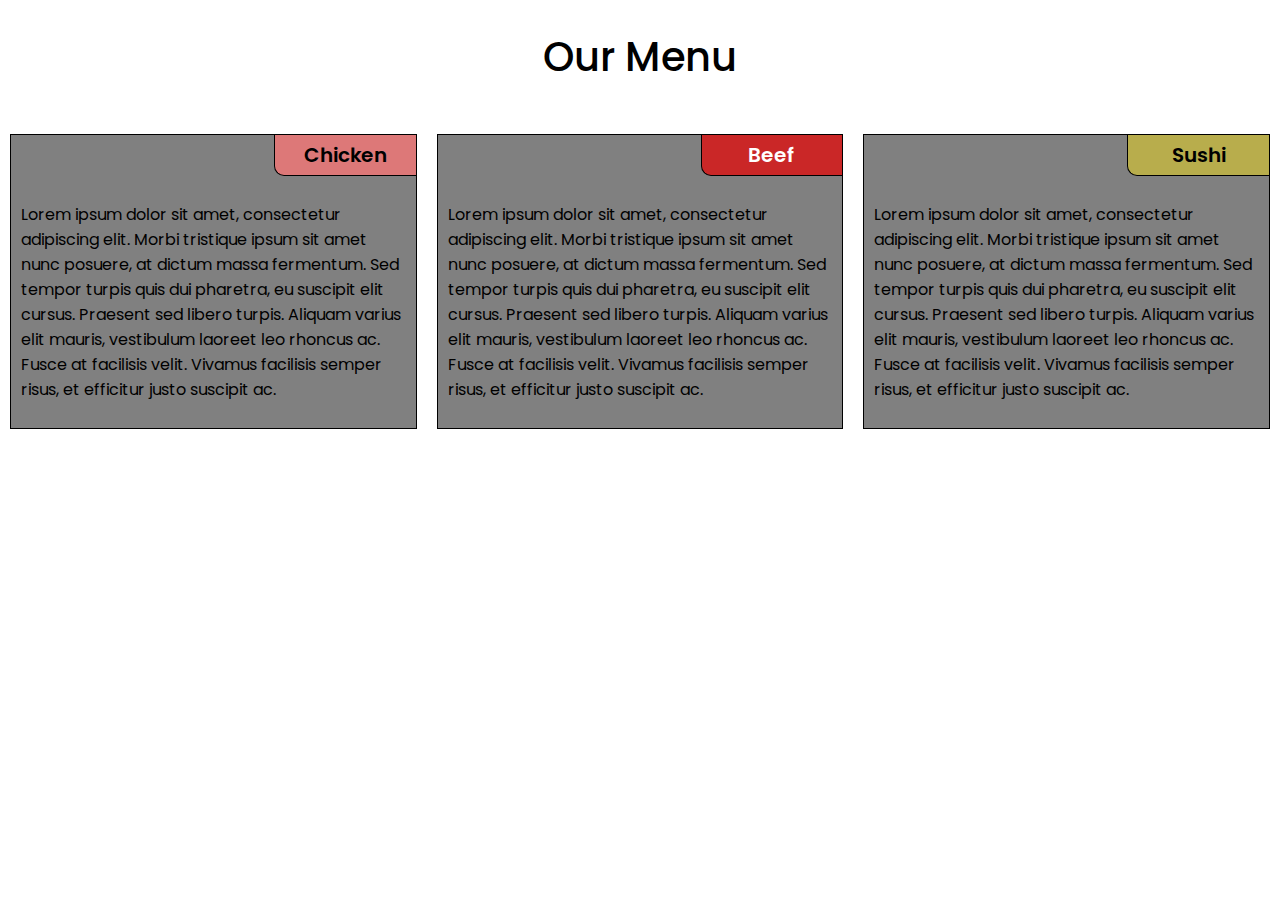
<file: module2-solution/index.html>
<!DOCTYPE html>
<html lang="en">

<head>
    <meta charset="UTF-8">
    <meta http-equiv="X-UA-Compatible" content="IE=edge">
    <meta name="viewport" content="width=device-width, initial-scale=1.0">
    <title>module2-solution</title>
    <link rel="stylesheet" href="./style.css">
</head>

<body>
    <h1>Our Menu</h1>

    <div class="menu">

        <div class="box col-lg-4 col-md-6 col-sm-12">

            <section>

                <div id="chicken">
                    Chicken
                </div>

                <p>
                    Lorem ipsum dolor sit amet, consectetur adipiscing elit. Morbi tristique ipsum sit amet nunc
                    posuere, at dictum massa fermentum. Sed tempor turpis quis dui pharetra, eu suscipit elit cursus.
                    Praesent sed libero turpis. Aliquam varius elit mauris, vestibulum laoreet leo rhoncus ac. Fusce at
                    facilisis velit. Vivamus facilisis semper risus, et efficitur justo suscipit ac.
                </p>

            </section>

        </div>

        <div class="box col-lg-4 col-md-6 col-sm-12">

            <section>

                <div id="beef">
                    Beef
                </div>

                <p>
                    Lorem ipsum dolor sit amet, consectetur adipiscing elit. Morbi tristique ipsum sit amet nunc
                    posuere, at dictum massa fermentum. Sed tempor turpis quis dui pharetra, eu suscipit elit cursus.
                    Praesent sed libero turpis. Aliquam varius elit mauris, vestibulum laoreet leo rhoncus ac. Fusce at
                    facilisis velit. Vivamus facilisis semper risus, et efficitur justo suscipit ac.
                </p>

            </section>

        </div>

        <div class="box col-lg-4 col-md-12 col-sm-12">

            <section>

                <div id="sushi">
                    Sushi
                </div>

                <p>
                    Lorem ipsum dolor sit amet, consectetur adipiscing elit. Morbi tristique ipsum sit amet nunc
                    posuere, at dictum massa fermentum. Sed tempor turpis quis dui pharetra, eu suscipit elit cursus.
                    Praesent sed libero turpis. Aliquam varius elit mauris, vestibulum laoreet leo rhoncus ac. Fusce at
                    facilisis velit. Vivamus facilisis semper risus, et efficitur justo suscipit ac.
                </p>

            </section>

        </div>

    </div>

</body>

</html>
</file>
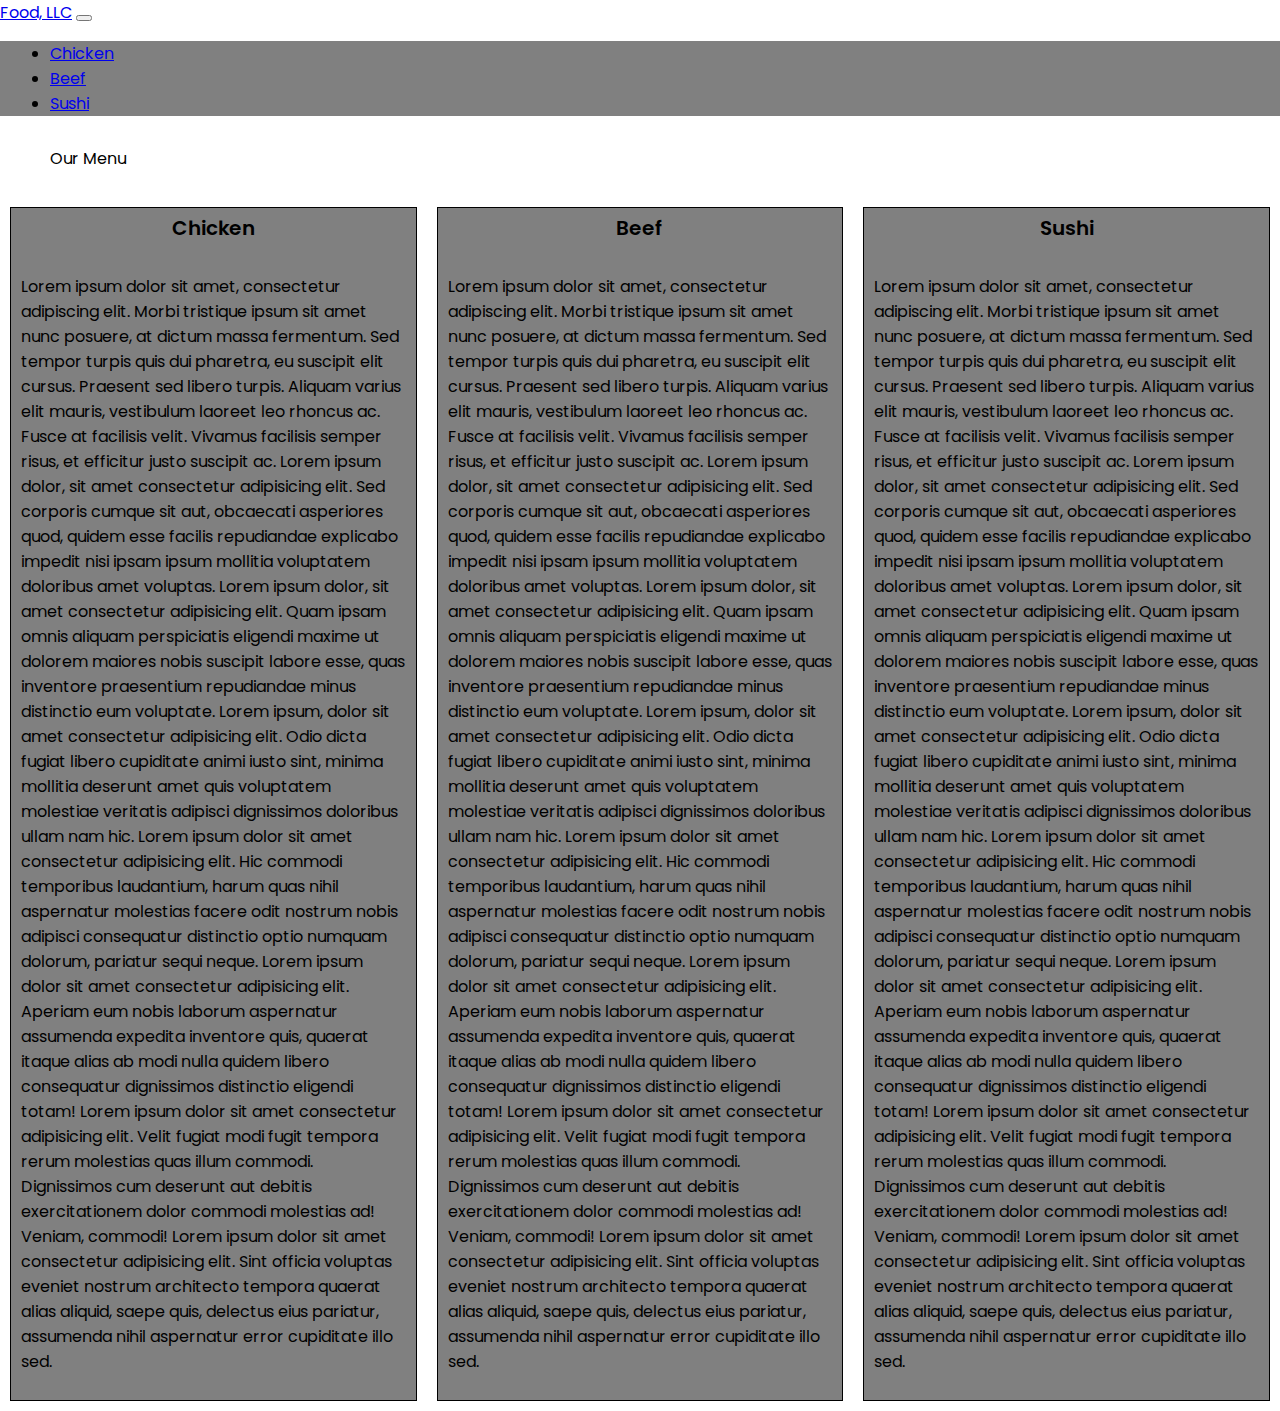
<file: module3-solution/index.html>
<!doctype html>
<html lang="en">

<head>
    <!-- Required meta tags -->
    <meta charset="utf-8">
    <meta name="viewport" content="width=device-width, initial-scale=1">

    <!-- Bootstrap CSS -->
    <link href="https://cdn.jsdelivr.net/npm/bootstrap@5.0.2/dist/css/bootstrap.min.css" rel="stylesheet"
        integrity="sha384-EVSTQN3/azprG1Anm3QDgpJLIm9Nao0Yz1ztcQTwFspd3yD65VohhpuuCOmLASjC" crossorigin="anonymous">

    <title>module3- solution</title>

    <!-- CSS -->
    <link rel="stylesheet" href="./css/style.css">
</head>

<body>

    <!-- NavBar -->

    <nav class="navbar navbar-light bg-light">

        <div class="container-fluid">

            <a class="navbar-brand mb-4 h1" href="#">Food, LLC</a>

            <button class="navbar-toggler d-sm-none d-md-none d-xs-block" type="button" data-bs-toggle="collapse"
                data-bs-target="#navbarText" aria-controls="navbarText" aria-expanded="false"
                aria-label="Toggle navigation">
                <span class="navbar-toggler-icon"></span>
            </button>

            <div class="collapse navbar-collapse" id="navbarText">

                <ul class="navbar-nav me-auto mb-2 mb-lg-0">

                    <li class="nav-item">
                        <a class="nav-link active" aria-current="page" href="#">Chicken</a>
                    </li>

                    <li class="nav-item">
                        <a class="nav-link" href="#">Beef</a>
                    </li>

                    <li class="nav-item">
                        <a class="nav-link" href="#">Sushi</a>
                    </li>

                </ul>

            </div>
        </div>
    </nav>


    <!-- Main Content -->

    <figure class="text-center">
        <p class="h1">Our Menu</p>
    </figure>


    <div class="container">

        <div class="row">

            <div class="col">

                <div class="box col-lg-4 col-md-6 col-sm-12">

                    <section>

                        <div id="chicken">
                            Chicken
                        </div>

                        <p>
                            Lorem ipsum dolor sit amet, consectetur adipiscing elit. Morbi tristique ipsum sit amet nunc
                            posuere, at dictum massa fermentum. Sed tempor turpis quis dui pharetra, eu suscipit elit
                            cursus.
                            Praesent sed libero turpis. Aliquam varius elit mauris, vestibulum laoreet leo rhoncus ac.
                            Fusce at
                            facilisis velit. Vivamus facilisis semper risus, et efficitur justo suscipit ac.
                            Lorem ipsum dolor, sit amet consectetur adipisicing elit. Sed corporis cumque sit aut,
                            obcaecati
                            asperiores quod, quidem esse facilis repudiandae explicabo impedit nisi ipsam ipsum mollitia
                            voluptatem doloribus amet voluptas.
                            Lorem ipsum dolor, sit amet consectetur adipisicing elit. Quam ipsam omnis aliquam
                            perspiciatis
                            eligendi maxime ut dolorem maiores nobis suscipit labore esse, quas inventore praesentium
                            repudiandae minus distinctio eum voluptate.
                            Lorem ipsum, dolor sit amet consectetur adipisicing elit. Odio dicta fugiat libero
                            cupiditate animi
                            iusto sint, minima mollitia deserunt amet quis voluptatem molestiae veritatis adipisci
                            dignissimos
                            doloribus ullam nam hic.
                            Lorem ipsum dolor sit amet consectetur adipisicing elit. Hic commodi temporibus laudantium,
                            harum
                            quas nihil aspernatur molestias facere odit nostrum nobis adipisci consequatur distinctio
                            optio
                            numquam dolorum, pariatur sequi neque.
                            Lorem ipsum dolor sit amet consectetur adipisicing elit. Aperiam eum nobis laborum
                            aspernatur
                            assumenda expedita inventore quis, quaerat itaque alias ab modi nulla quidem libero
                            consequatur
                            dignissimos distinctio eligendi totam!
                            Lorem ipsum dolor sit amet consectetur adipisicing elit. Velit fugiat modi fugit tempora
                            rerum
                            molestias quas illum commodi. Dignissimos cum deserunt aut debitis exercitationem dolor
                            commodi
                            molestias ad! Veniam, commodi!
                            Lorem ipsum dolor sit amet consectetur adipisicing elit. Sint officia voluptas eveniet
                            nostrum
                            architecto tempora quaerat alias aliquid, saepe quis, delectus eius pariatur, assumenda
                            nihil
                            aspernatur error cupiditate illo sed.
                        </p>

                    </section>

                </div>

                <div class="box col-lg-4 col-md-6 col-sm-12">

                    <section>

                        <div id="beef">
                            Beef
                        </div>


                        <p>
                            Lorem ipsum dolor sit amet, consectetur adipiscing elit. Morbi tristique ipsum sit amet nunc
                            posuere, at dictum massa fermentum. Sed tempor turpis quis dui pharetra, eu suscipit elit
                            cursus.
                            Praesent sed libero turpis. Aliquam varius elit mauris, vestibulum laoreet leo rhoncus ac.
                            Fusce at
                            facilisis velit. Vivamus facilisis semper risus, et efficitur justo suscipit ac.
                            Lorem ipsum dolor, sit amet consectetur adipisicing elit. Sed corporis cumque sit aut,
                            obcaecati
                            asperiores quod, quidem esse facilis repudiandae explicabo impedit nisi ipsam ipsum mollitia
                            voluptatem doloribus amet voluptas.
                            Lorem ipsum dolor, sit amet consectetur adipisicing elit. Quam ipsam omnis aliquam
                            perspiciatis
                            eligendi maxime ut dolorem maiores nobis suscipit labore esse, quas inventore praesentium
                            repudiandae minus distinctio eum voluptate.
                            Lorem ipsum, dolor sit amet consectetur adipisicing elit. Odio dicta fugiat libero
                            cupiditate animi
                            iusto sint, minima mollitia deserunt amet quis voluptatem molestiae veritatis adipisci
                            dignissimos
                            doloribus ullam nam hic.
                            Lorem ipsum dolor sit amet consectetur adipisicing elit. Hic commodi temporibus laudantium,
                            harum
                            quas nihil aspernatur molestias facere odit nostrum nobis adipisci consequatur distinctio
                            optio
                            numquam dolorum, pariatur sequi neque.
                            Lorem ipsum dolor sit amet consectetur adipisicing elit. Aperiam eum nobis laborum
                            aspernatur
                            assumenda expedita inventore quis, quaerat itaque alias ab modi nulla quidem libero
                            consequatur
                            dignissimos distinctio eligendi totam!
                            Lorem ipsum dolor sit amet consectetur adipisicing elit. Velit fugiat modi fugit tempora
                            rerum
                            molestias quas illum commodi. Dignissimos cum deserunt aut debitis exercitationem dolor
                            commodi
                            molestias ad! Veniam, commodi!
                            Lorem ipsum dolor sit amet consectetur adipisicing elit. Sint officia voluptas eveniet
                            nostrum
                            architecto tempora quaerat alias aliquid, saepe quis, delectus eius pariatur, assumenda
                            nihil
                            aspernatur error cupiditate illo sed.
                        </p>

                    </section>

                </div>

                <div class="box col-lg-4 col-md-12 col-sm-12">

                    <section>

                        <div id="sushi">
                            Sushi
                        </div>


                        <p>
                            Lorem ipsum dolor sit amet, consectetur adipiscing elit. Morbi tristique ipsum sit amet nunc
                            posuere, at dictum massa fermentum. Sed tempor turpis quis dui pharetra, eu suscipit elit
                            cursus.
                            Praesent sed libero turpis. Aliquam varius elit mauris, vestibulum laoreet leo rhoncus ac.
                            Fusce at
                            facilisis velit. Vivamus facilisis semper risus, et efficitur justo suscipit ac.
                            Lorem ipsum dolor, sit amet consectetur adipisicing elit. Sed corporis cumque sit aut,
                            obcaecati
                            asperiores quod, quidem esse facilis repudiandae explicabo impedit nisi ipsam ipsum mollitia
                            voluptatem doloribus amet voluptas.
                            Lorem ipsum dolor, sit amet consectetur adipisicing elit. Quam ipsam omnis aliquam
                            perspiciatis
                            eligendi maxime ut dolorem maiores nobis suscipit labore esse, quas inventore praesentium
                            repudiandae minus distinctio eum voluptate.
                            Lorem ipsum, dolor sit amet consectetur adipisicing elit. Odio dicta fugiat libero
                            cupiditate animi
                            iusto sint, minima mollitia deserunt amet quis voluptatem molestiae veritatis adipisci
                            dignissimos
                            doloribus ullam nam hic.
                            Lorem ipsum dolor sit amet consectetur adipisicing elit. Hic commodi temporibus laudantium,
                            harum
                            quas nihil aspernatur molestias facere odit nostrum nobis adipisci consequatur distinctio
                            optio
                            numquam dolorum, pariatur sequi neque.
                            Lorem ipsum dolor sit amet consectetur adipisicing elit. Aperiam eum nobis laborum
                            aspernatur
                            assumenda expedita inventore quis, quaerat itaque alias ab modi nulla quidem libero
                            consequatur
                            dignissimos distinctio eligendi totam!
                            Lorem ipsum dolor sit amet consectetur adipisicing elit. Velit fugiat modi fugit tempora
                            rerum
                            molestias quas illum commodi. Dignissimos cum deserunt aut debitis exercitationem dolor
                            commodi
                            molestias ad! Veniam, commodi!
                            Lorem ipsum dolor sit amet consectetur adipisicing elit. Sint officia voluptas eveniet
                            nostrum
                            architecto tempora quaerat alias aliquid, saepe quis, delectus eius pariatur, assumenda
                            nihil
                            aspernatur error cupiditate illo sed.
                        </p>

                    </section>

                </div>

            </div>

        </div>
    </div>





    <!-- Option 1: Bootstrap Bundle with Popper -->
    <script src="https://cdn.jsdelivr.net/npm/bootstrap@5.0.2/dist/js/bootstrap.bundle.min.js"
        integrity="sha384-MrcW6ZMFYlzcLA8Nl+NtUVF0sA7MsXsP1UyJoMp4YLEuNSfAP+JcXn/tWtIaxVXM"
        crossorigin="anonymous"></script>

</body>

</html>
</file>
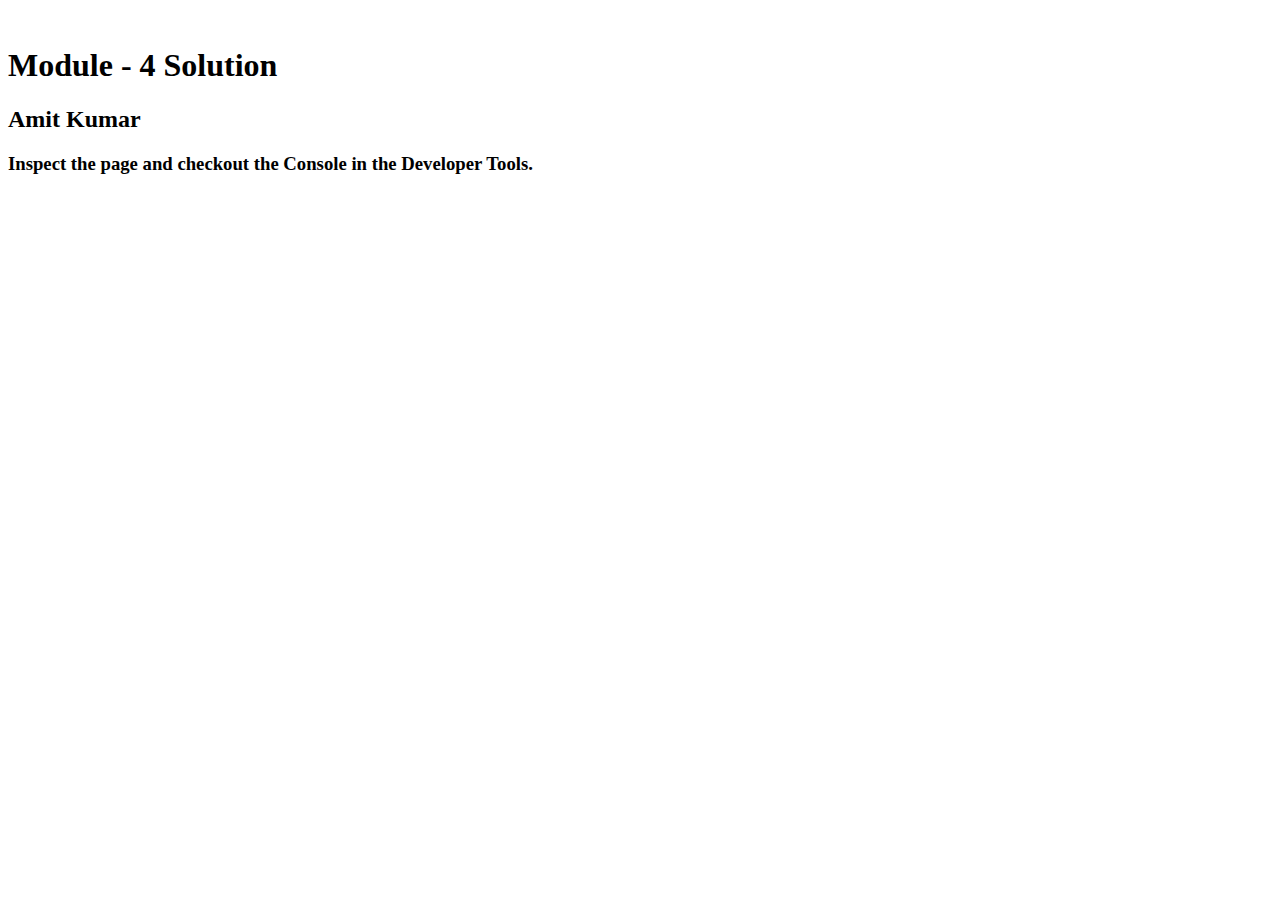
<file: module4-solution/index.html>
<!DOCTYPE html>
<html lang="en">

<head>
  <meta charset="UTF-8">
  <meta http-equiv="X-UA-Compatible" content="IE=edge">
  <meta name="viewport" content="width=device-width, initial-scale=1.0">

  <title>module4-solution</title>

  <script>
    var names = []; // DO NOT REMOVE
  </script>

  <script src="SpeakHello.js"></script>
  <script src="SpeakGoodBye.js"></script>
  <script src="script.js"></script>

</head> 

<body>

  <h1>Module - 4 Solution</h1>

  <h2>Amit Kumar</h2>

  <h3>Inspect the page and checkout the Console in the Developer Tools.</h3>

</body>

</html>
</file>
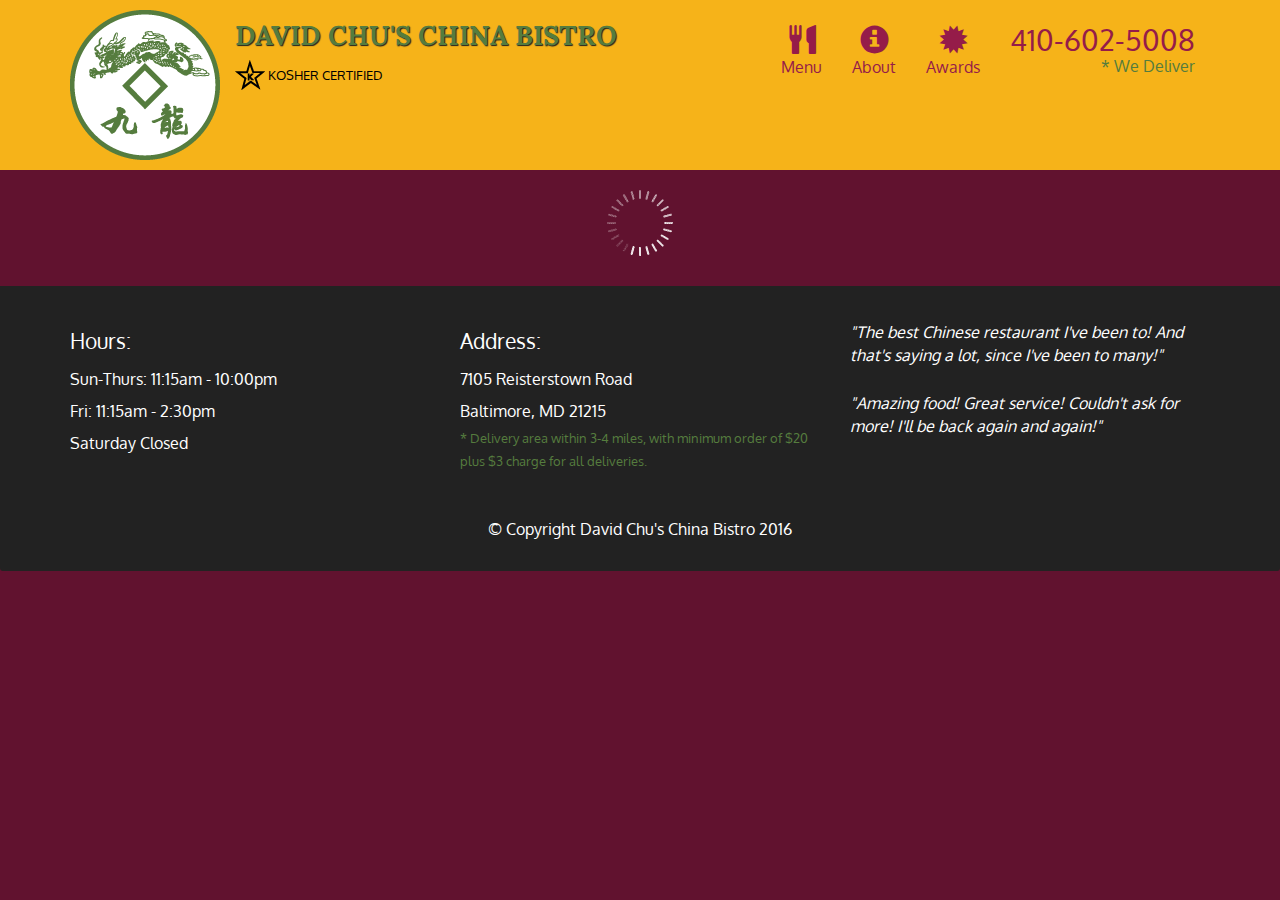
<file: module5-solution/index.html>
<!doctype html>
<html lang="en">
  <head>
    <meta charset="utf-8">
    <meta http-equiv="X-UA-Compatible" content="IE=edge">
    <meta name="viewport" content="width=device-width, initial-scale=1">
    <title>David Chu's China Bistro</title>
    <link rel="stylesheet" href="css/bootstrap.min.css">
    <link rel="stylesheet" href="css/styles.css">
    <link href='https://fonts.googleapis.com/css?family=Oxygen:400,300,700' rel='stylesheet' type='text/css'>
    <link href='https://fonts.googleapis.com/css?family=Lora' rel='stylesheet' type='text/css'>
  </head>
<body>
  <header>
    <nav id="header-nav" class="navbar navbar-default">
      <div class="container">
        <div class="navbar-header">
          <a href="index.html" class="pull-left visible-md visible-lg">
            <div id="logo-img" alt="Logo image"></div>
          </a>

          <div class="navbar-brand">
            <a href="index.html"><h1>David Chu's China Bistro</h1></a>
            <p>
              <img src="images/star-k-logo.png" alt="Kosher certification">
              <span>Kosher Certified</span>
            </p>
          </div>

          <button id="navbarToggle" type="button" class="navbar-toggle collapsed" data-toggle="collapse" data-target="#collapsable-nav" aria-expanded="false">
            <span class="sr-only">Toggle navigation</span>
            <span class="icon-bar"></span>
            <span class="icon-bar"></span>
            <span class="icon-bar"></span>
          </button>
        </div>
        
        <div id="collapsable-nav" class="collapse navbar-collapse">
           <ul id="nav-list" class="nav navbar-nav navbar-right">
            <li id="navHomeButton" class="visible-xs active">
              <a href="index.html">
                <span class="glyphicon glyphicon-home"></span> Home</a>
            </li>
            <li id="navMenuButton">
              <a href="#" onclick="$dc.loadMenuCategories();">
                <span class="glyphicon glyphicon-cutlery"></span><br class="hidden-xs"> Menu</a>
            </li>
            <li>
              <a href="#">
                <span class="glyphicon glyphicon-info-sign"></span><br class="hidden-xs"> About</a>
            </li>
            <li>
              <a href="#">
                <span class="glyphicon glyphicon-certificate"></span><br class="hidden-xs"> Awards</a>
            </li>
            <li id="phone" class="hidden-xs">
              <a href="tel:410-602-5008">
                <span>410-602-5008</span></a><div>* We Deliver</div>
            </li>
          </ul><!-- #nav-list -->
        </div><!-- .collapse .navbar-collapse -->
      </div><!-- .container -->
    </nav><!-- #header-nav -->
  </header>

  <div id="call-btn" class="visible-xs">
    <a class="btn" href="tel:410-602-5008">
    <span class="glyphicon glyphicon-earphone"></span>
    410-602-5008
    </a>
  </div>
  <div id="xs-deliver" class="text-center visible-xs">* We Deliver</div>

  <div id="main-content" class="container"></div>

  <footer class="panel-footer">
    <div class="container">
      <div class="row">
        <section id="hours" class="col-sm-4">
          <span>Hours:</span><br>
          Sun-Thurs: 11:15am - 10:00pm<br>
          Fri: 11:15am - 2:30pm<br>
          Saturday Closed
          <hr class="visible-xs">
        </section>
        <section id="address" class="col-sm-4">
          <span>Address:</span><br>
          7105 Reisterstown Road<br>
          Baltimore, MD 21215
          <p>* Delivery area within 3-4 miles, with minimum order of $20 plus $3 charge for all deliveries.</p>
          <hr class="visible-xs">
        </section>
        <section id="testimonials" class="col-sm-4">
          <p>"The best Chinese restaurant I've been to! And that's saying a lot, since I've been to many!"</p>
          <p>"Amazing food! Great service! Couldn't ask for more! I'll be back again and again!"</p>
        </section>
      </div>
      <div class="text-center">&copy; Copyright David Chu's China Bistro 2016</div>
    </div>
  </footer>

  <!-- jQuery (Bootstrap JS plugins depend on it) -->
  <script src="js/jquery-2.1.4.min.js"></script>
  <script src="js/bootstrap.min.js"></script>
  <script src="js/ajax-utils.js"></script>
  <script src="js/script.js"></script>
</body>
</html>
</file>
<file: module2-solution/style.css>
@import url('https://fonts.googleapis.com/css2?family=Poppins:ital,wght@0,100;0,200;0,300;0,400;0,500;0,600;0,700;0,800;0,900;1,900&display=swap');

*
{
	box-sizing: border-box;
    font-family: 'Poppins', sans-serif;
}

h1
{
	font-family: Poppins;
    font-size: 40px;
    font-weight: 500;
	text-align: center;
}

body
{
    margin: 0;
    padding: 0;
}

p
{
	padding: 10px;
}

.box
{
	margin-top: 10px;
	margin-bottom: 10px;
	padding: 10px;
}

section
{
	border:	1px solid black;
	background-color:grey;
	width: 100%;
	height: 100%;
}

#chicken
{
	border-left: 1px solid #000;
    border-bottom: 1px solid #000;
    border-bottom-left-radius: 10px;
	text-align: center;
	width: 35%;
	margin-left: 65%;
	font-weight: 600;
	font-size: 20px;
	padding: 5px;
	background-color: #dd7878;
}

#beef
{
	border-left: 1px solid #000;
    border-bottom: 1px solid #000;
    border-bottom-left-radius: 10px;
	text-align: center;
	width: 35%;
	margin-left: 65%;
	font-weight: 600;
	font-size: 20px;
	padding: 5px;
	background-color: #ca2727;
    color: #fff;
}

#sushi
{
	border-left: 1px solid #000;
    border-bottom: 1px solid #000;
    border-bottom-left-radius: 10px;
	text-align: center;
	width: 35%;
	margin-left: 65%;
	font-weight: 600;
	font-size: 20px;
	padding: 5px;
	background-color: #b8ad4c;
}

.menu
{
	width: 100%;
}

/* For Desktop */

@media (min-width: 992px) {
  .col-lg-1, .col-lg-2, .col-lg-3, .col-lg-4, .col-lg-5, .col-lg-6, .col-lg-7, .col-lg-8, .col-lg-9, .col-lg-10, .col-lg-11, .col-lg-12 {
    float: left;
  }

  .col-lg-1 {
    width: 8.33%;
  }
  .col-lg-2 {
    width: 16.66%;
  }
  .col-lg-3 {
    width: 25%;
  }
  .col-lg-4 {
    width: 33.33%;
  }
  .col-lg-5 {
    width: 41.66%;
  }
  .col-lg-6 {
    width: 50%;
  }
  .col-lg-7 {
    width: 58.33%;
  }
  .col-lg-8 {
    width: 66.66%;
  }
  .col-lg-9 {
    width: 74.99%;
  }
  .col-lg-10 {
    width: 83.33%;
  }
  .col-lg-11 {
    width: 91.66%;
  }
  .col-lg-12 {
    width: 100%;
  }

}

/* For Tablet */

@media (min-width: 768px) and (max-width: 991px) {
  .col-md-1, .col-md-2, .col-md-3, .col-md-4, .col-md-5, .col-md-6, .col-md-7, .col-md-8, .col-md-9, .col-md-10, .col-md-11, .col-md-12 {
    float: left;
  }

  .col-md-1 {
    width: 8.33%;
  }
  .col-md-2 {
    width: 16.66%;
  }
  .col-md-3 {
    width: 25%;
  }
  .col-md-4 {
    width: 33.33%;
  }
  .col-md-5 {
    width: 41.66%;
  }
  .col-md-6 {
    width: 50%;
  }
  .col-md-7 {
    width: 58.33%;
  }
  .col-md-8 {
    width: 66.66%;
  }
  .col-md-9 {
    width: 74.99%;
  }
  .col-md-10 {
    width: 83.33%;
  }
  .col-md-11 {
    width: 91.66%;
  }
  .col-md-12 {
    width: 100%;
  }
}

/* For Mobile Devices */

@media (max-width: 768px) {
  .col-sm-1, .col-sm-2, .col-sm-3, .col-sm-4, .col-sm-5, .col-sm-6, .col-sm-7, .col-sm-8, .col-sm-9, .col-sm-10, .col-sm-11, .col-sm-12 {
 	float: left;
  }

  .col-sm-1 {
    width: 8.33%;
  }
  .col-sm-2 {
    width: 16.66%;
  }
  .col-sm-3 {
    width: 25%;
  }
  .col-sm-4 {
    width: 33.33%;
  }
  .col-sm-5 {
    width: 41.66%;
  }
  .col-sm-6 {
    width: 50%;
  }
  .col-sm-7 {
    width: 58.33%;
  }
  .col-sm-8 {
    width: 66.66%;
  }
  .col-sm-9 {
    width: 74.99%;
  }
  .col-sm-10 {
    width: 83.33%;
  }
  .col-sm-11 {
    width: 91.66%;
  }
  .col-sm-12 {
    width: 100%;
  }
}
</file>
<file: module3-solution/css/style.css>
@import url('https://fonts.googleapis.com/css2?family=Poppins:ital,wght@0,100;0,200;0,300;0,400;0,500;0,600;0,700;0,800;0,900;1,900&display=swap');

*
{
	box-sizing: border-box;
    font-family: 'Poppins', sans-serif;
}

#navbarText
{
    background-color: grey;
    padding-left: 10px;
}

.h1
{
    margin-top: 20px;
}

body
{
    margin: 0;
    padding: 0;
}

p
{
	padding: 10px;
}

.box
{
	margin-top: 0px;
	margin-bottom: 0px;
	padding: 10px;
}

section
{
	border:	1px solid black;
	background-color:grey;
	width: 100%;
	height: 100%;
}

#chicken
{
	text-align: center;
	width: 40%;
	margin-left: 30%;
    margin-right: 30%;
	font-weight: 600;
	font-size: 20px;
	padding: 5px;
}

#beef
{
	text-align: center;
	width: 40%;
	margin-left: 30%;
    margin-right: 30%;
	font-weight: 600;
	font-size: 20px;
	padding: 5px;;
}

#sushi
{
	text-align: center;
	width: 40%;
	margin-left: 30%;
    margin-right: 30%;
	font-weight: 600;
	font-size: 20px;
	padding: 5px;;
}

.menu
{
	width: 100%;
}

/* For Desktop */

@media (min-width: 992px) {
  .col-lg-1, .col-lg-2, .col-lg-3, .col-lg-4, .col-lg-5, .col-lg-6, .col-lg-7, .col-lg-8, .col-lg-9, .col-lg-10, .col-lg-11, .col-lg-12 {
    float: left;
  }

  .col-lg-1 {
    width: 8.33%;
  }
  .col-lg-2 {
    width: 16.66%;
  }
  .col-lg-3 {
    width: 25%;
  }
  .col-lg-4 {
    width: 33.33%;
  }
  .col-lg-5 {
    width: 41.66%;
  }
  .col-lg-6 {
    width: 50%;
  }
  .col-lg-7 {
    width: 58.33%;
  }
  .col-lg-8 {
    width: 66.66%;
  }
  .col-lg-9 {
    width: 74.99%;
  }
  .col-lg-10 {
    width: 83.33%;
  }
  .col-lg-11 {
    width: 91.66%;
  }
  .col-lg-12 {
    width: 100%;
  }

}

/* For Tablet */

@media (min-width: 768px) and (max-width: 991px) {
  .col-md-1, .col-md-2, .col-md-3, .col-md-4, .col-md-5, .col-md-6, .col-md-7, .col-md-8, .col-md-9, .col-md-10, .col-md-11, .col-md-12 {
    float: left;
  }

  .col-md-1 {
    width: 8.33%;
  }
  .col-md-2 {
    width: 16.66%;
  }
  .col-md-3 {
    width: 25%;
  }
  .col-md-4 {
    width: 33.33%;
  }
  .col-md-5 {
    width: 41.66%;
  }
  .col-md-6 {
    width: 50%;
  }
  .col-md-7 {
    width: 58.33%;
  }
  .col-md-8 {
    width: 66.66%;
  }
  .col-md-9 {
    width: 74.99%;
  }
  .col-md-10 {
    width: 83.33%;
  }
  .col-md-11 {
    width: 91.66%;
  }
  .col-md-12 {
    width: 100%;
  }
}

/* For Mobile Devices */

@media (max-width: 768px) {
  .col-sm-1, .col-sm-2, .col-sm-3, .col-sm-4, .col-sm-5, .col-sm-6, .col-sm-7, .col-sm-8, .col-sm-9, .col-sm-10, .col-sm-11, .col-sm-12 {
 	float: left;
  }

  .col-sm-1 {
    width: 8.33%;
  }
  .col-sm-2 {
    width: 16.66%;
  }
  .col-sm-3 {
    width: 25%;
  }
  .col-sm-4 {
    width: 33.33%;
  }
  .col-sm-5 {
    width: 41.66%;
  }
  .col-sm-6 {
    width: 50%;
  }
  .col-sm-7 {
    width: 58.33%;
  }
  .col-sm-8 {
    width: 66.66%;
  }
  .col-sm-9 {
    width: 74.99%;
  }
  .col-sm-10 {
    width: 83.33%;
  }
  .col-sm-11 {
    width: 91.66%;
  }
  .col-sm-12 {
    width: 100%;
  }
}
</file>
<file: module5-solution/css/styles.css>
body {
  font-size: 16px;
  color: #fff;
  background-color: #61122f;
  font-family: 'Oxygen', sans-serif;
}

/** HEADER **/
#header-nav {
  background-color: #f6b319;
  border-radius: 0;
  border: 0;
}

#logo-img {
  background: url('../images/restaurant-logo_large.png') no-repeat;
  width: 150px;
  height: 150px;
  margin: 10px 15px 10px 0;
}

.navbar-brand {
  padding-top: 25px;
}
.navbar-brand h1 { /* Restaurant name */
  font-family: 'Lora', serif;
  color: #557c3e;
  font-size: 1.5em;
  text-transform: uppercase;
  font-weight: bold;
  text-shadow: 1px 1px 1px #222;
  margin-top: 0;
  margin-bottom: 0;
  line-height: .75;
}
.navbar-brand a:hover, .navbar-brand a:focus {
  text-decoration: none;
}
.navbar-brand p { /* Kosher cert */
  color: #000;
  text-transform: uppercase;
  font-size: .7em;
  margin-top: 15px;
}
.navbar-brand p span { /* Star-K */
  vertical-align: middle;
}

#nav-list {
  margin-top: 10px;
}
#nav-list a {
  color: #951C49;
  text-align: center;
}
#nav-list a:hover {
  background: #E7E7E7;
}
#nav-list a span {
  font-size: 1.8em;
}

#phone {
  margin-top: 5px;
}
#phone a { /* Phone number */
  text-align: right;
  padding-bottom: 0;
}
#phone div { /* We Deliver */
  color: #557c3e;
  text-align: right;
  padding-right: 15px;
}

.navbar-header button.navbar-toggle, .navbar-header .icon-bar {
  border: 1px solid #61122f;
}
.navbar-header button.navbar-toggle {
  clear: both;
  margin-top: -30px;
}
/* END HEADER */

/* FOOTER */
.panel-footer {
  margin-top: 30px;
  padding-top: 35px;
  padding-bottom: 30px;
  background-color: #222;
  border-top: 0;
}
.panel-footer div.row {
  margin-bottom: 35px;
}
#hours, #address {
  line-height: 2;
}
#hours > span, #address > span {
  font-size: 1.3em;
}
#address p {
  color: #557c3e;
  font-size: .8em;
  line-height: 1.8;
}
#testimonials {
  font-style: italic;
}
#testimonials p:nth-child(2) {
  margin-top: 25px;
}
/* END FOOTER */



/* HOME PAGE */
.container .jumbotron {
  box-shadow: 0 0 50px #3F0C1F;
  border: 2px solid #3F0C1F;
}

#menu-tile, #specials-tile, #map-tile {
  height: 250px;
  width: 100%;
  margin-bottom: 15px;
  position: relative;
  border: 2px solid #3F0C1F;
  overflow: hidden;
}
#menu-tile:hover, #specials-tile:hover, #map-tile:hover {
  box-shadow: 0 1px 5px 1px #cccccc;
}
#menu-tile {
  background: url('../images/menu-tile.jpg') no-repeat;
  background-position: center;
}
#specials-tile {
  background: url('../images/specials-tile.jpg') no-repeat;
  background-position: center;
}
#menu-tile span, #specials-tile span, #map-tile span {
  position: absolute;
  bottom: 0;
  right: 0;
  width: 100%;
  text-align: center;
  font-size: 1.6em;
  text-transform: uppercase;
  background-color: #000;
  color: #fff;
  opacity: .8;
}
/* END HOME PAGE */

/* MENU CATEGORIES PAGE */
.category-tile { 
  position: relative;
  border: 2px solid #3F0C1F;
  overflow: hidden;
  width: 200px;
  height: 200px;
  margin: 0 auto 15px;
}
.category-tile span {
  position: absolute;
  bottom: 0;
  right: 0;
  width: 100%;
  text-align: center;
  font-size: 1.2em;
  text-transform: uppercase;
  background-color: #000;
  color: #fff;
  opacity: .8;
}
.category-tile:hover {
  box-shadow: 0 1px 5px 1px #cccccc;
}

#menu-categories-title + div {
  margin-bottom: 50px;
}
/* END MENU CATEGORIES PAGE */

/* SINGLE CATEGORY PAGE */
.menu-item-tile {
  margin-bottom: 25px;
}
.menu-item-tile hr {
  width: 80%;
}
.menu-item-tile .menu-item-price {
  font-size: 1.1em;
  text-align: right;
  margin-top: -15px;
  margin-right: -15px;
}
.menu-item-tile .menu-item-price span {
  font-size: .6em;
}
.menu-item-photo {
  position: relative;
  border: 2px solid #3F0C1F; 
  overflow: hidden;
  padding: 0;
  margin-right: -15px;
  margin-left: auto;
  margin-bottom: 20px;
  max-width: 250px;
}
.menu-item-photo div {
  position: absolute;
  bottom: 0;
  right: 0;
  width: 80px;
  background-color: #557c3e;
  text-align: center;
}
.menu-item-description {
  padding-right: 30px;
}
h3.menu-item-title {
  margin: 0 0 10px;
}
.menu-item-details {
  font-size: .9em;
  font-style: italic;
}
/* END SINGLE CATEGORY PAGE */


/********** Large devices only **********/
@media (min-width: 1200px) {
  .container .jumbotron {
    background: url('../images/jumbotron_1200.jpg') no-repeat;
    height: 675px;
  }
}

/********** Medium devices only **********/
@media (min-width: 992px) and (max-width: 1199px) {
  /* Header */
  #logo-img {
    background: url('../images/restaurant-logo_medium.png') no-repeat;
    width: 100px;
    height: 100px;
    margin: 5px 5px 5px 0;
  }
  /* End Header */

  /* Home Page */
  .container .jumbotron {
    background: url('../images/jumbotron_992.jpg') no-repeat;
    height: 558px;
  }
  /* End Home Page */
}

/********** Small devices only **********/
@media (min-width: 768px) and (max-width: 991px) {
  /* Home Page */
  .container .jumbotron {
    background: url('../images/jumbotron_768.jpg') no-repeat;
    height: 432px;
  }
  /* End Home Page */
}

/********** Extra small devices only **********/
@media (max-width: 767px) {
  /* Header */
  .navbar-brand {
    padding-top: 10px;
    height: 80px;
  }
  .navbar-brand h1 { /* Restaurant name */
    padding-top: 10px;
    font-size: 5vw; /* 1vw = 1% of viewport width */
  }
  .navbar-brand p { /* Kosher cert */
    font-size: .6em;
    margin-top: 12px;
  }
  .navbar-brand p img { /* Star-K */
    height: 20px;
  }

  #collapsable-nav a { /* Collapsed nav menu text */
    font-size: 1.2em;
  }
  #collapsable-nav a span { /* Collapsed nav menu glyph */
    font-size: 1em;
    margin-right: 5px;
  }

  #call-btn > a {
    font-size: 1.5em;
    display: block;
    margin: 0 20px;
    padding: 10px;
    border: 2px solid #fff;
    background-color: #f6b319;
    color: #951c49;
  }
  #xs-deliver {
    margin-top: 5px;
    font-size: .7em;
    letter-spacing: .1em;
    text-transform: uppercase;
  }
  /* End Header */

  /* Footer */
  .panel-footer section {
    margin-bottom: 30px;
    text-align: center;
  }
  .panel-footer section:nth-child(3) {
    margin-bottom: 0; /* margin already exists on the whole row */
  }
  .panel-footer section hr {
    width: 50%;
  }
  /* End Footer */

  /* Home Page */
  .container .jumbotron {
    margin-top: 30px;
    padding: 0;
  }
  #menu-tile, #specials-tile {
    width: 360px;
    margin: 0 auto 15px;
  }

  .menu-item-photo {
    margin-right: auto;
  }
  .menu-item-tile .menu-item-price {
    text-align: center;
  }
  .menu-item-description {
    text-align: center;;
  }
}


/********** Super extra small devices Only :-) (e.g., iPhone 4) **********/
@media (max-width: 479px) {
  /* Header */
  .navbar-brand h1 { /* Restaurant name */
    padding-top: 5px;
    font-size: 6vw;
  }
  /* End Header */
  
  /* Home page */
  #menu-tile, #specials-tile {
    width: 280px;
    margin: 0 auto 15px;
  }

  .col-xxs-12 {
    position: relative;
    min-height: 1px;
    padding-right: 15px;
    padding-left: 15px;
    float: left;
    width: 100%;
  }
}
</file>
